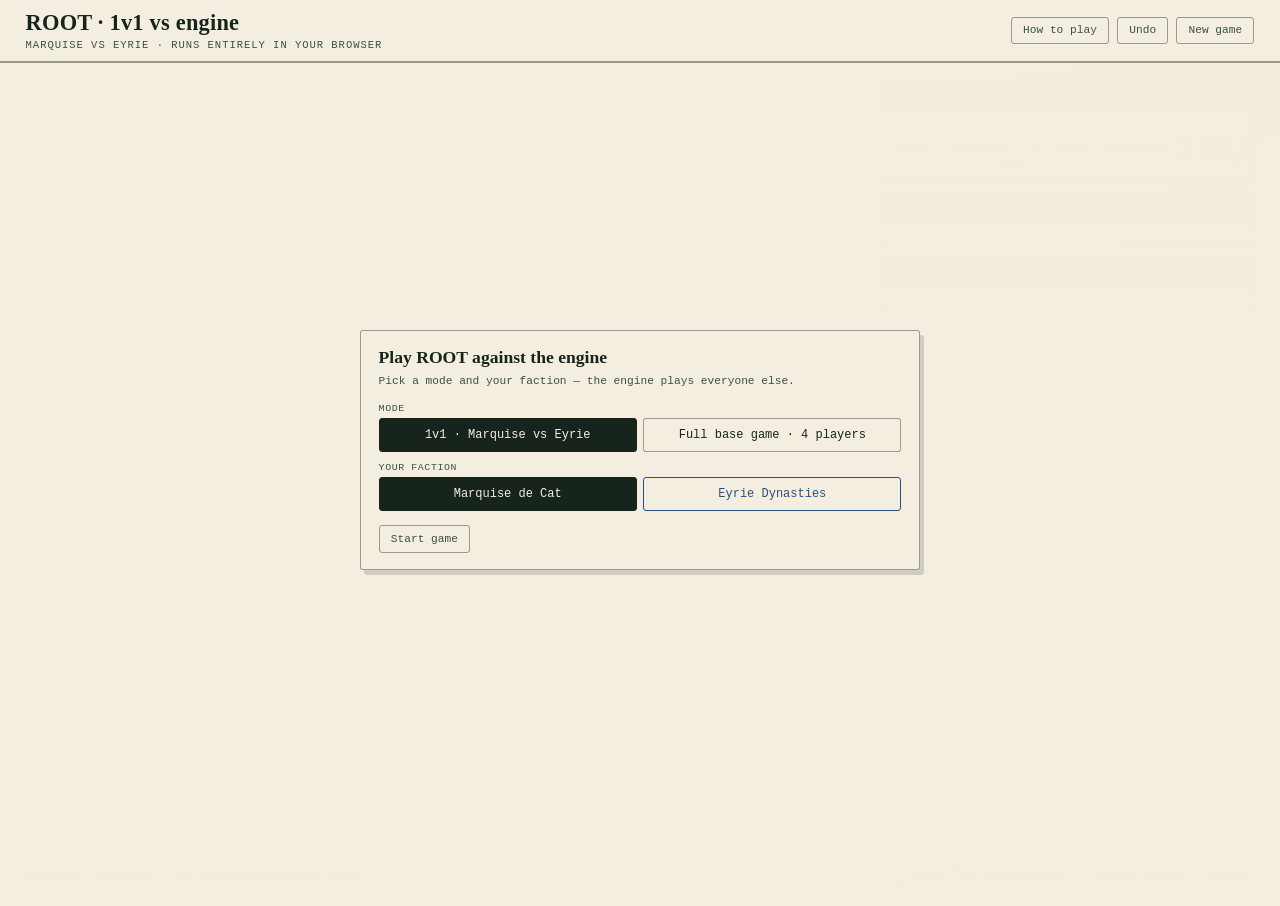
<file: docs/index.html>
<!DOCTYPE html>
<html lang="en">
<head>
<meta charset="utf-8" />
<meta name="viewport" content="width=device-width, initial-scale=1" />
<meta name="color-scheme" content="light" />
<meta name="description" content="Play 1v1 ROOT against an engine, entirely in your browser." />
<title>ROOT · 1v1 vs engine</title>
<link rel="icon" href="favicon.svg" type="image/svg+xml" />
<link rel="stylesheet" href="style.css" />
<link rel="stylesheet" href="bot.css" />
</head>
<body>
<header class="masthead">
  <div class="masthead-inner">
    <div class="brand">
      <h1>ROOT · 1v1 vs engine</h1>
      <p class="sub">Marquise vs Eyrie · runs entirely in your browser</p>
    </div>
    <div class="turnbar" id="turnbar" aria-live="polite"></div>
    <div class="header-controls">
      <button id="toggleplayers" class="btn ghost" type="button" aria-controls="players" aria-expanded="false">Players</button>
      <button id="togglehowto" class="btn ghost" type="button" aria-controls="howto" aria-expanded="false">How to play</button>
      <button id="undo" class="btn ghost" type="button" title="Take back your last action">Undo</button>
      <button id="newgame" class="btn" type="button">New game</button>
    </div>
  </div>
</header>

<div class="turnbanner" id="turnbanner" hidden aria-live="polite"></div>
<div class="drawer-backdrop" id="drawerbackdrop" hidden></div>
<div class="drawer-backdrop" id="howtobackdrop" hidden></div>
<div class="thinking" id="thinking" hidden>engine is thinking…</div>

<aside class="howto" id="howto" aria-label="How to play">
  <div class="howto-head">
    <h2 id="howtotitle">How to play</h2>
    <button id="howtoclose" class="btn ghost" type="button">Close</button>
  </div>
  <div class="howto-body" id="howtobody"></div>
</aside>

<main class="bench">
  <aside class="players" id="players" aria-label="Players"></aside>

  <section class="boardwrap">
    <div class="actionbanner" id="actionbanner" hidden aria-live="polite"></div>
    <div class="minimap" id="minimap" aria-label="Clearing graph" role="img"></div>
    <div class="board" id="board" aria-label="Woodland map"></div>
    <div class="boardfoot" id="boardfoot"></div>
  </section>

  <section class="rightcol">
    <div class="panel">
      <div class="panel-head"><h2 id="actionhead">Actions</h2><span class="hint" id="pendhint"></span></div>
      <div class="actions" id="actions"></div>
      <div class="rmninput">
        <input id="rmnin" type="text" spellcheck="false" autocomplete="off" placeholder="intent + operands, e.g. C:build building=MC.b.saw at=C9" />
        <button id="rmngo" class="btn" type="button">Apply</button>
      </div>
      <div class="rmnpreview" id="rmnpreview"></div>
      <div class="rmnerr" id="rmnerr"></div>
    </div>
    <div class="panel">
      <div class="panel-head"><h2>Log</h2><span class="hint">human-readable events</span></div>
      <ol class="log" id="log"></ol>
    </div>
    <div class="panel">
      <div class="panel-head"><h2>Annotations</h2><span class="hint">Root Machine Notation</span></div>
      <ol class="rmn" id="rmn"></ol>
    </div>
  </section>
</main>

<footer class="sitefoot">
  <span>Unofficial fan project — not affiliated with Leder Games.</span>
  <span class="foot-actions">
    <button id="exportrmn" class="btn ghost" type="button">Export RMN (unredacted)</button>
    <a class="btn ghost" href="replay.html">Replay viewer</a>
    <a href="https://github.com/Thanhphan1147/root-bot" target="_blank" rel="noopener">root-bot</a>
  </span>
</footer>

<!-- Start: choose a mode and side -->
<div class="overlay" id="start" hidden>
  <div class="card">
    <h2>Play ROOT against the engine</h2>
    <p>Pick a mode and your faction — the engine plays everyone else.</p>
    <label>Mode</label>
    <div class="sidepick" id="modepick">
      <button type="button" data-mode="1v1" class="on">1v1 · Marquise vs Eyrie</button>
      <button type="button" data-mode="4p">Full base game · 4 players</button>
    </div>
    <label>Your faction</label>
    <div class="sidepick" id="sidepick">
      <button type="button" data-side="MC" class="MC on">Marquise de Cat</button>
      <button type="button" data-side="ED" class="ED">Eyrie Dynasties</button>
      <button type="button" data-side="WA" data-mode="4p" class="WA" hidden>Woodland Alliance</button>
      <button type="button" data-side="VB" data-mode="4p" class="VB" hidden>Vagabond</button>
    </div>
    <button id="startgame" class="btn" type="button" disabled>Loading engine…</button>
  </div>
</div>

<!-- Export: works on mobile (copy/share), not just download -->
<div class="overlay" id="exportdlg" hidden>
  <div class="card">
    <h2>Export RMN</h2>
    <p>Full, unredacted log. On mobile, copy it and paste it into the <a href="replay.html">replay viewer</a>.</p>
    <textarea id="exporttext" rows="10" readonly spellcheck="false"></textarea>
    <div class="exportrow">
      <button id="exportcopy" class="btn" type="button">Copy</button>
      <button id="exportdl" class="btn ghost" type="button">Download</button>
      <button id="exportshare" class="btn ghost" type="button" hidden>Share</button>
      <button id="exportclose" class="btn ghost" type="button">Close</button>
    </div>
    <div class="err" id="exportstatus"></div>
  </div>
</div>

<script src="wasm_exec.js"></script>
<script src="howto.js"></script>
<script src="app.js"></script>
</body>
</html>
</file>
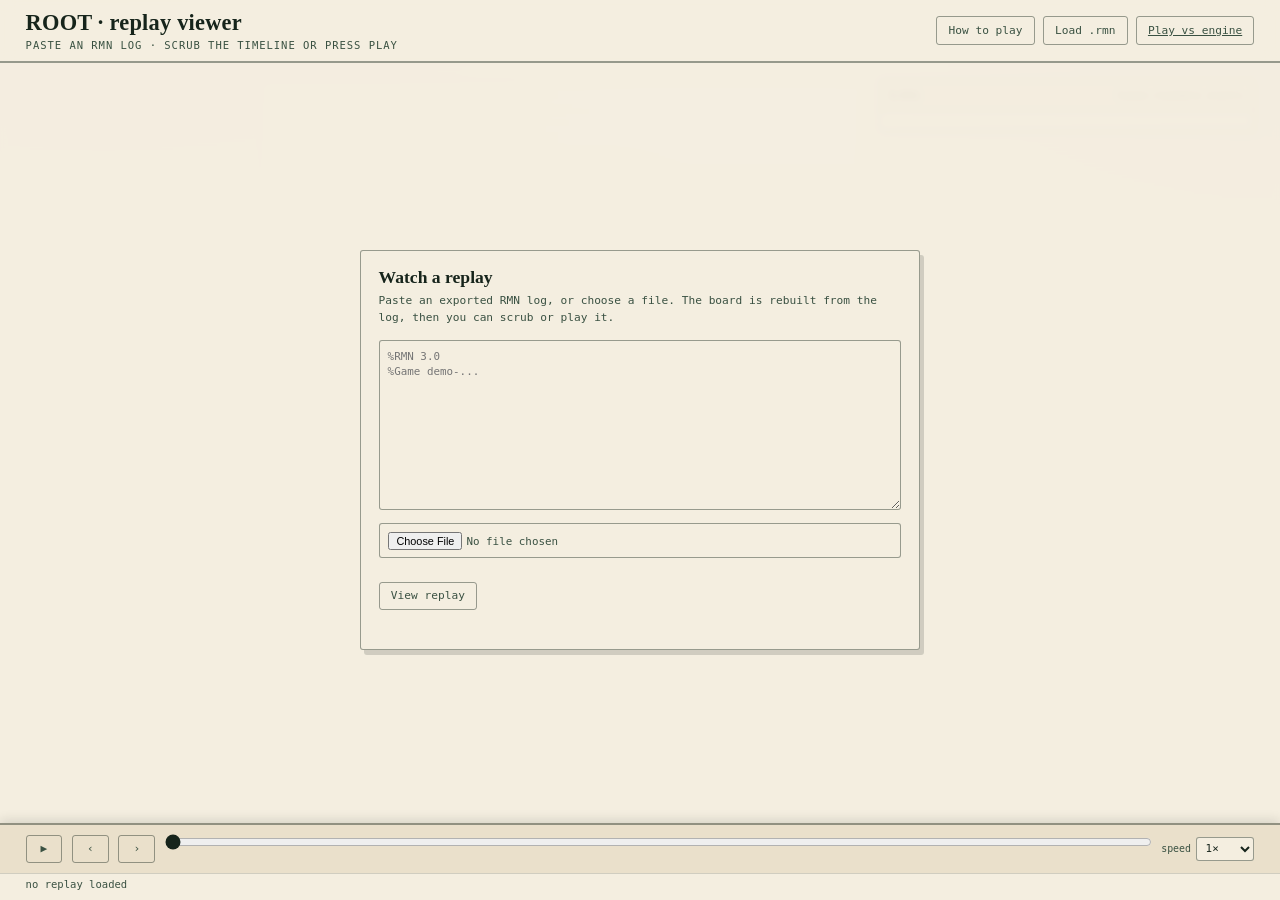
<file: docs/replay.html>
<!DOCTYPE html>
<html lang="en">
<head>
<meta charset="utf-8" />
<meta name="viewport" content="width=device-width, initial-scale=1" />
<meta name="color-scheme" content="light" />
<meta name="description" content="Watch a ROOT game replay from an RMN log, turn by turn." />
<title>ROOT · replay viewer</title>
<link rel="icon" href="favicon.svg" type="image/svg+xml" />
<link rel="stylesheet" href="style.css" />
<link rel="stylesheet" href="bot.css" />
<link rel="stylesheet" href="replay.css" />
</head>
<body>
<header class="masthead">
  <div class="masthead-inner">
    <div class="brand">
      <h1>ROOT · replay viewer</h1>
      <p class="sub">Paste an RMN log · scrub the timeline or press play</p>
    </div>
    <div class="header-controls">
      <button id="togglehowto" class="btn ghost" type="button" aria-controls="howto" aria-expanded="false">How to play</button>
      <button id="openpaste" class="btn ghost" type="button">Load .rmn</button>
      <a class="btn" href="index.html">Play vs engine</a>
    </div>
  </div>
</header>

<div class="turnbanner" id="turnbanner" hidden aria-live="polite"></div>
<div class="replaywarn" id="replaywarn" hidden></div>
<div class="drawer-backdrop" id="howtobackdrop" hidden></div>

<aside class="howto" id="howto" aria-label="How to play">
  <div class="howto-head">
    <h2 id="howtotitle">How to play</h2>
    <button id="howtoclose" class="btn ghost" type="button">Close</button>
  </div>
  <div class="howto-body" id="howtobody"></div>
</aside>

<main class="bench">
  <aside class="players" id="players" aria-label="Players"></aside>

  <section class="boardwrap">
    <div class="actionbanner" id="actionbanner" hidden aria-live="polite"></div>
    <div class="minimap" id="minimap" aria-label="Clearing graph" role="img"></div>
    <div class="board" id="board" aria-label="Woodland map"></div>
    <div class="boardfoot" id="boardfoot"></div>
  </section>

  <section class="rightcol">
    <div class="panel">
      <div class="panel-head"><h2>Log</h2><span class="hint">human-readable events</span></div>
      <ol class="log" id="log"></ol>
    </div>
  </section>
</main>

<div class="replayfoot">
  <div class="replaybar" id="replaybar">
    <button id="play" class="btn" type="button" aria-label="Play or pause">▶</button>
    <button id="prev" class="btn ghost" type="button" aria-label="Previous event">‹</button>
    <button id="next" class="btn ghost" type="button" aria-label="Next event">›</button>
    <div class="track">
      <input type="range" id="timeline" min="0" max="0" value="0" step="1" aria-label="Timeline" />
      <div class="ticks" id="ticks" aria-hidden="true"></div>
    </div>
    <label class="speedwrap">speed
      <select id="speed">
        <option value="0.5">0.5×</option>
        <option value="1" selected>1×</option>
        <option value="2">2×</option>
        <option value="4">4×</option>
      </select>
    </label>
  </div>
  <div class="replaylabel"><span id="rlabel">no replay loaded</span></div>
</div>

<footer class="sitefoot">
  <span>Unofficial fan project — not affiliated with Leder Games.</span>
  <span class="foot-actions"><a href="https://github.com/Thanhphan1147/root-bot" target="_blank" rel="noopener">root-bot</a></span>
</footer>

<div class="overlay" id="paste" hidden>
  <div class="card">
    <h2>Watch a replay</h2>
    <p>Paste an exported RMN log, or choose a file. The board is rebuilt from the log, then you can scrub or play it.</p>
    <textarea id="rmntext" rows="10" spellcheck="false" placeholder="%RMN 3.0&#10;%Game demo-..."></textarea>
    <input type="file" id="rmnfile" accept=".rmn,.txt,text/plain" />
    <button id="loadrmn" class="btn" type="button" disabled>View replay</button>
    <div class="err" id="pasteerr"></div>
  </div>
</div>

<script src="wasm_exec.js"></script>
<script src="board.js"></script>
<script src="howto.js"></script>
<script src="replay.js"></script>
</body>
</html>
</file>
<file: docs/style.css>
/* Root Machine Notation — analysis bench
   Palette: woodland parchment + faction accents. */

:root {
  --ink: #16241b;
  --ink-soft: #3a5142;
  --paper: #f4eee0;
  --paper-2: #eae0cb;
  --paper-3: #dccfb2;
  --line: rgba(22, 36, 27, 0.16);
  --line-strong: rgba(22, 36, 27, 0.42);

  --mc: #b5471f; /* Marquise  */
  --ed: #28527a; /* Eyrie     */
  --wa: #4f6b4a; /* Alliance  */
  --vb: #9a7614; /* Vagabond  */
  --crimson: #8f2b23;
  --gold: #a8791b;

  --display: "Iowan Old Style", "Palatino Linotype", Palatino, "Book Antiqua", Georgia, serif;
  --mono: "SFMono-Regular", "JetBrains Mono", "IBM Plex Mono", Menlo, Consolas, monospace;

  --radius: 3px;
  --shadow: 3px 3px 0 rgba(22, 36, 27, 0.10);
  --shadow-lift: 4px 5px 0 rgba(22, 36, 27, 0.16);
  --header-h: 64px;
}

* { box-sizing: border-box; }

html { -webkit-text-size-adjust: 100%; }

body {
  margin: 0;
  min-height: 100vh;
  display: flex;
  flex-direction: column;
  overflow-x: hidden;
  color: var(--ink);
  font-family: var(--display);
  background:
    radial-gradient(1100px 560px at 8% -10%, rgba(181, 71, 31, 0.10), transparent 60%),
    radial-gradient(900px 520px at 100% 0%, rgba(40, 82, 122, 0.10), transparent 55%),
    var(--paper);
}

body::before {
  content: "";
  position: fixed;
  inset: 0;
  pointer-events: none;
  opacity: 0.35;
  mix-blend-mode: multiply;
  background-image: repeating-linear-gradient(0deg, rgba(22, 36, 27, 0.03) 0 1px, transparent 1px 4px);
}

/* ---------- Header (full-bleed, sticky) ---------- */

.masthead {
  position: sticky;
  top: 0;
  z-index: 120; /* above the landing/lobby overlays so Log out is always reachable */
  width: 100%;
  border-bottom: 2px solid var(--line-strong);
  background: rgba(244, 238, 224, 0.94);
  -webkit-backdrop-filter: blur(8px);
  backdrop-filter: blur(8px);
}

.masthead-inner {
  display: flex;
  align-items: center;
  flex-wrap: wrap;
  gap: 0.5rem 1rem;
  width: 100%;
  padding: 0.65rem clamp(0.8rem, 2vw, 1.6rem);
}

.brand { flex: 1 1 260px; min-width: 0; }
.brand h1 {
  margin: 0;
  font-size: clamp(1.05rem, 1.4vw + 0.6rem, 1.4rem);
  letter-spacing: 0.01em;
  line-height: 1.15;
}
.sub {
  margin: 0.15rem 0 0;
  font-family: var(--mono);
  font-size: clamp(0.56rem, 0.5vw + 0.4rem, 0.66rem);
  letter-spacing: 0.09em;
  text-transform: uppercase;
  color: var(--ink-soft);
}

.turnbar {
  flex: 0 1 auto;
  margin-left: auto;
  font-family: var(--mono);
  font-size: 0.76rem;
  line-height: 1.45;
  text-align: right;
  white-space: nowrap;
}
.turnbar b { color: var(--mc); }

.topactions { display: flex; flex-wrap: wrap; gap: 0.45rem; }

.btn {
  font-family: var(--mono);
  font-size: 0.7rem;
  padding: 0.42rem 0.7rem;
  border: 1.5px solid var(--line-strong);
  border-radius: var(--radius);
  background: transparent;
  color: var(--ink-soft);
  cursor: pointer;
  transition: background 0.12s ease, color 0.12s ease, border-color 0.12s ease;
}
.btn:hover { background: var(--paper-2); color: var(--ink); }
.btn:active { transform: translateY(1px); }

/* ---------- Layout ---------- */

.bench {
  flex: 1;
  display: grid;
  grid-template-columns: minmax(200px, 232px) minmax(420px, 1.7fr) minmax(330px, 1fr);
  gap: 1rem;
  width: 100%;
  padding: 1rem clamp(0.8rem, 2vw, 1.6rem) 1.4rem;
  align-items: start;
}

.rightcol { display: flex; flex-direction: column; gap: 0.8rem; min-width: 0; }

/* ---------- Panels ---------- */

.panel {
  border: 1.5px solid var(--line-strong);
  border-radius: var(--radius);
  background: linear-gradient(180deg, rgba(255, 255, 255, 0.55), rgba(255, 255, 255, 0.12));
  box-shadow: var(--shadow);
  overflow: hidden;
}

.panel-head {
  display: flex;
  justify-content: space-between;
  align-items: baseline;
  gap: 0.6rem;
  padding: 0.5rem 0.65rem;
  border-bottom: 1.5px solid var(--line-strong);
  background: var(--paper-2);
}
.panel-head h2 { margin: 0; font-size: 0.8rem; letter-spacing: 0.05em; text-transform: uppercase; }
.hint { font-family: var(--mono); font-size: 0.62rem; color: var(--ink-soft); white-space: nowrap; }

/* ---------- Players ---------- */

.players { display: flex; flex-direction: column; gap: 0.6rem; min-width: 0; }

.pcard {
  border: 1.5px solid var(--line-strong);
  border-radius: var(--radius);
  background: linear-gradient(180deg, rgba(255, 255, 255, 0.55), rgba(255, 255, 255, 0.12));
  box-shadow: var(--shadow);
  overflow: hidden;
}
.pcard.current { outline: 3px solid var(--ink); outline-offset: -1px; }
.pcard .phead {
  display: flex; justify-content: space-between; align-items: baseline; gap: 0.5rem;
  padding: 0.4rem 0.55rem;
  border-bottom: 1.5px solid var(--line-strong);
  background: var(--paper-2);
}
.pcard .phead .f { font-family: var(--mono); font-weight: 700; letter-spacing: 0.04em; }
.pcard .phead .vp { font-family: var(--mono); font-weight: 700; }
.pcard.MC .f, .pcard.MC .vp { color: var(--mc); }
.pcard.ED .f, .pcard.ED .vp { color: var(--ed); }
.pcard.WA .f, .pcard.WA .vp { color: var(--wa); }
.pcard.VB .f, .pcard.VB .vp { color: var(--vb); }

.pbody { padding: 0.4rem 0.55rem; font-family: var(--mono); font-size: 0.66rem; line-height: 1.5; color: var(--ink-soft); }
.pbody .row { display: flex; justify-content: space-between; gap: 0.5rem; }
.pbody .cards { color: var(--ink); text-align: right; word-break: break-word; }
.pbody .tags { display: flex; flex-wrap: wrap; gap: 0.16rem; margin-top: 0.25rem; }
.tag { border: 1px solid var(--line-strong); border-radius: var(--radius); padding: 0.02rem 0.28rem; font-size: 0.6rem; }
.tag.hostile { color: var(--crimson); border-color: var(--crimson); }

/* ---------- Hand cards ---------- */

.hand { display: flex; flex-direction: column; gap: 0.25rem; padding: 0.35rem 0.55rem 0.55rem; border-top: 1px dashed var(--line); }
.hand .hempty { font-family: var(--mono); font-size: 0.62rem; color: var(--ink-soft); }
.hcard { border: 1px solid var(--line-strong); border-left: 4px solid #5b6472; border-radius: var(--radius); background: var(--paper); padding: 0.24rem 0.38rem; }
.hcard.suit-F { border-left-color: var(--mc); }
.hcard.suit-R { border-left-color: var(--vb); }
.hcard.suit-M { border-left-color: #5b6472; }
.hcard.suit-B { border-left-color: var(--ed); }
.hcard .hname { display: flex; justify-content: space-between; gap: 0.3rem; font-family: var(--mono); font-size: 0.64rem; font-weight: 700; }
.hcard .hid { opacity: 0.6; font-weight: 400; }
.hcard .hcost { font-family: var(--mono); font-size: 0.56rem; letter-spacing: 0.04em; text-transform: uppercase; color: var(--ink-soft); }
.hcard .hdesc { font-size: 0.66rem; line-height: 1.25; color: var(--ink-soft); }

/* ---------- Board ---------- */

.boardwrap { min-width: 0; }

.board {
  position: relative;
  width: 100%;
  aspect-ratio: 16 / 11;
  min-height: clamp(420px, 52vh, 640px);
  margin-top: 0.2rem;
  border: 1.5px solid var(--line);
  border-radius: var(--radius);
  background:
    radial-gradient(closest-side at 50% 40%, rgba(79, 107, 74, 0.06), transparent 70%),
    linear-gradient(180deg, rgba(255, 255, 255, 0.35), rgba(255, 255, 255, 0.05));
}

.roads { position: absolute; inset: 0; width: 100%; height: 100%; pointer-events: none; }
.roads line.casing { stroke: var(--paper-3); stroke-width: 7; vector-effect: non-scaling-stroke; }
.roads line.road { stroke: #7a5a37; stroke-width: 3; stroke-linecap: round; vector-effect: non-scaling-stroke; }
.roads line.hot line.road, .roads line.hot.casing { stroke: var(--mc); }

.clearing {
  position: absolute;
  width: 14%;
  min-width: 74px;
  transform: translate(-50%, -50%);
  padding: 0.3rem 0.35rem;
  border: 1.5px solid var(--line-strong);
  border-radius: var(--radius);
  background: var(--paper);
  min-height: 4.6rem;
  cursor: pointer;
  z-index: 2;
  transition: box-shadow 0.12s ease, border-color 0.12s ease, transform 0.12s ease;
}
.clearing:hover { box-shadow: var(--shadow-lift); border-color: var(--ink); z-index: 3; transform: translate(-50%, -50%) translateY(-2px); }
.clearing.hl { outline: 3px solid var(--mc); outline-offset: 1px; }

.cid { display: flex; justify-content: space-between; align-items: center; font-family: var(--mono); font-size: 0.7rem; font-weight: 700; }
.suit { width: 1.1rem; height: 1.1rem; display: grid; place-items: center; border-radius: 50%; color: #fff; font-size: 0.62rem; font-weight: 700; }
.suit.F { background: var(--mc); }
.suit.R { background: var(--vb); }
.suit.M { background: #5b6472; }

.crowd { display: flex; flex-wrap: wrap; gap: 0.16rem; margin-top: 0.28rem; }
.chip { font-family: var(--mono); font-size: 0.58rem; padding: 0.05rem 0.26rem; border: 1px solid var(--line-strong); border-radius: var(--radius); background: var(--paper-2); }
.chip.MC { border-color: var(--mc); color: var(--mc); }
.chip.ED { border-color: var(--ed); color: var(--ed); }
.chip.WA { border-color: var(--wa); color: var(--wa); }
.chip.VB { border-color: var(--vb); color: var(--vb); }
.wood { font-family: var(--mono); font-size: 0.58rem; color: var(--vb); }
/* Building slots */
.slots { display: flex; align-items: center; gap: 0.3rem; margin-top: 0.28rem; font-family: var(--mono); font-size: 0.55rem; color: var(--ink-soft); }
.slotpips { display: inline-flex; gap: 2px; }
.slot { width: 0.5rem; height: 0.5rem; display: inline-block; border: 1px solid var(--line-strong); border-radius: 1px; }
.slot.used { background: var(--ink-soft); border-color: var(--ink-soft); }
.slot.free { background: transparent; }
.slot.ruinslot { border-color: var(--crimson); background: repeating-linear-gradient(45deg, var(--crimson) 0 2px, transparent 2px 4px); }
.slotnum { opacity: 0.8; }
.ruin { color: var(--crimson); opacity: 0.85; }

.forest {
  position: absolute;
  transform: translate(-50%, -50%);
  padding: 0.1rem 0.4rem;
  border: 1px dashed rgba(79, 107, 74, 0.5);
  border-radius: 999px;
  background: rgba(79, 107, 74, 0.10);
  font-family: var(--mono);
  font-size: 0.6rem;
  letter-spacing: 0.04em;
  color: var(--wa);
  white-space: nowrap;
  pointer-events: none;
  z-index: 1;
}

.pawn {
  position: absolute;
  transform: translate(-50%, -50%);
  min-width: 2.2rem;
  padding: 0.28rem 0.2rem;
  border: 2px solid var(--paper);
  border-radius: 50%;
  background: var(--vb);
  color: #fff;
  font-family: var(--mono);
  font-size: 0.58rem;
  font-weight: 700;
  text-align: center;
  box-shadow: 0 1px 3px rgba(22, 36, 27, 0.4);
  pointer-events: none;
  z-index: 4;
}

.boardfoot {
  padding: 0.45rem 0.2rem 0;
  font-family: var(--mono);
  font-size: 0.62rem;
  line-height: 1.5;
  color: var(--ink-soft);
  word-break: break-word;
}

/* ---------- Actions ---------- */

.actions { display: flex; flex-direction: column; gap: 0.3rem; padding: 0.55rem; max-height: 40vh; overflow: auto; }
.actions button {
  width: 100%;
  text-align: left;
  font-family: var(--mono);
  font-size: 0.72rem;
  padding: 0.42rem 0.55rem;
  border: 1.5px solid var(--line-strong);
  border-radius: var(--radius);
  background: var(--paper);
  color: var(--ink);
  cursor: pointer;
  transition: background 0.1s ease, color 0.1s ease, transform 0.1s ease;
}
.actions button:hover { background: var(--ink); color: var(--paper); }
.actions button:active { transform: translateY(1px); }
.actions button.pass { border-style: dashed; color: var(--ink-soft); }
.actions button.battle, .actions button.decree-battle { border-color: var(--crimson); }
.actions button.craft, .actions button.mc-build, .actions button.decree-build { border-color: var(--ed); }

.battlebar {
  border: 1.5px solid var(--crimson);
  border-radius: var(--radius);
  background: rgba(143, 43, 35, 0.08);
  padding: 0.45rem 0.55rem;
  font-family: var(--mono);
  font-size: 0.7rem;
  line-height: 1.5;
}
.battlebar .step { color: var(--crimson); font-weight: 700; }
.battlebar .hint { color: var(--ink-soft); font-size: 0.62rem; }

.winner { padding: 0.6rem; font-family: var(--mono); font-weight: 700; color: var(--wa); }

/* ---------- Logs ---------- */

.log, .rmn { list-style: none; margin: 0; padding: 0.55rem; overflow: auto; }
.log { max-height: 36vh; }
.rmn { max-height: 28vh; }

.log li {
  display: grid;
  grid-template-columns: 2rem 2.4rem 2rem 1fr;
  gap: 0.3rem;
  padding: 0.22rem 0.35rem;
  border-bottom: 1px solid var(--line);
  font-family: var(--mono);
  font-size: 0.66rem;
}
.log .seq { opacity: 0.6; }
.log .act.MC { color: var(--mc); }
.log .act.ED { color: var(--ed); }
.log .act.WA { color: var(--wa); }
.log .act.VB { color: var(--vb); }
.log li.battle, .log li.turmoil, .log li.ambush { background: rgba(143, 43, 35, 0.10); }
.log li.win { background: rgba(79, 107, 74, 0.16); }
.log li.score { background: rgba(168, 121, 27, 0.12); }

.rmn li {
  padding: 0.18rem 0.3rem;
  border-bottom: 1px solid var(--line);
  font-family: var(--mono);
  font-size: 0.64rem;
  white-space: pre-wrap;
  word-break: break-word;
}
.rmn li:nth-child(odd) { background: rgba(255, 255, 255, 0.35); }
.rmn .rmnempty { color: var(--ink-soft); }

/* ---------- Footer ---------- */

.sitefoot {
  display: flex;
  justify-content: space-between;
  align-items: center;
  flex-wrap: wrap;
  gap: 0.5rem 1rem;
  width: 100%;
  padding: 0.7rem clamp(0.8rem, 2vw, 1.6rem);
  border-top: 1px solid var(--line);
  background: rgba(244, 238, 224, 0.7);
  font-family: var(--mono);
  font-size: 0.62rem;
  color: var(--ink-soft);
}
.sitefoot a { color: var(--ed); text-decoration: none; }
.sitefoot a:hover { text-decoration: underline; }

/* ---------- Focus & motion ---------- */

button:focus-visible, a:focus-visible, .clearing:focus-visible {
  outline: 2px solid var(--mc);
  outline-offset: 2px;
}

@media (prefers-reduced-motion: reduce) {
  * { transition: none !important; animation: none !important; }
}

/* ---------- Minimap (graph view for small viewports) ---------- */

.minimap { display: none; }

.minimap .mm-svg { display: block; width: 100%; height: auto; }
.minimap .mm-road { stroke: #7a5a37; stroke-width: 1.6; stroke-linecap: round; opacity: 0.85; }
.minimap .mm-node { fill: var(--paper); stroke: var(--ink); stroke-width: 1; }
.minimap .mm-node.mm-suit-F { fill: #eccfc2; stroke: var(--mc); }
.minimap .mm-node.mm-suit-R { fill: #ece2c2; stroke: var(--vb); }
.minimap .mm-node.mm-suit-M { fill: #d9dde1; stroke: #5b6472; }
.minimap .mm-node.mm-suit-B { fill: #cfdbe8; stroke: var(--ed); }
.minimap .mm-node.mm-hl { stroke-width: 2.6; }
.minimap .mm-label { font-family: var(--mono); font-size: 6px; font-weight: 700; text-anchor: middle; dominant-baseline: central; fill: var(--ink); }
.minimap .mm-forest { font-family: var(--mono); font-size: 4.2px; text-anchor: middle; fill: var(--wa); opacity: 0.7; }
.minimap .mm-pawn { fill: var(--vb); stroke: var(--paper); stroke-width: 0.8; }

/* ---------- Page-load fade ---------- */

@keyframes fadeIn {
  from { opacity: 0; transform: translateY(6px); }
  to { opacity: 1; transform: none; }
}
.masthead { animation: fadeIn 0.3s ease both; }
.bench { animation: fadeIn 0.45s ease both; animation-delay: 0.05s; }
.sitefoot { animation: fadeIn 0.45s ease both; animation-delay: 0.1s; }

/* Players drawer toggle (hidden on wide screens) */
#toggleplayers { display: none; }
/* Transparent click-catcher: closes the drawer without dimming the page. */
.drawer-backdrop { position: fixed; inset: 0; z-index: 125; background: transparent; }

/* ---------- Responsive ---------- */

@media (max-width: 1400px) {
  .bench { grid-template-columns: minmax(190px, 220px) minmax(380px, 1.6fr) minmax(300px, 1fr); }
}

/* Medium: players stay visible beside the board; the right column drops below. */
@media (max-width: 1180px) {
  .bench { grid-template-columns: minmax(190px, 220px) minmax(0, 1fr); }
  .players { grid-column: 1; grid-row: 1 / span 2; }
  .boardwrap { grid-column: 2; grid-row: 1; }
  .rightcol { grid-column: 2; grid-row: 2; }
}

/* Small: the players list collapses into a drawer. */
@media (max-width: 900px) {
  .bench { grid-template-columns: minmax(0, 1fr); }
  .players, .boardwrap, .rightcol { grid-column: 1; grid-row: auto; }

  #toggleplayers { display: inline-block; }

  .players {
    position: fixed;
    top: 0;
    left: 0;
    bottom: 0;
    z-index: 130;
    width: min(340px, 88vw);
    display: flex;
    flex-direction: column;
    gap: 0.6rem;
    padding: 0.9rem;
    overflow: auto;
    background: var(--paper);
    box-shadow: 6px 0 18px rgba(22, 36, 27, 0.25);
    transform: translateX(-102%);
    transition: transform 0.22s ease;
  }
  .players::before {
    content: "Players";
    padding-bottom: 0.35rem;
    border-bottom: 1px solid var(--line);
    font-family: var(--mono);
    font-size: 0.7rem;
    letter-spacing: 0.1em;
    text-transform: uppercase;
    color: var(--ink-soft);
  }
  .players-open .players { transform: none; }
  .drawer-backdrop[hidden] { display: none; }

  .turnbar { margin-left: 0; text-align: left; white-space: normal; }
  .brand { flex-basis: 100%; }
  .actions { max-height: 46vh; }
  .log, .rmn { max-height: 40vh; }
}

/* Table layout (with minimap) below 720px. */
@media (max-width: 720px) {
  .minimap {
    display: block;
    margin-bottom: 0.6rem;
    padding: 0.5rem;
    border: 1.5px solid var(--line);
    border-radius: var(--radius);
    background: linear-gradient(180deg, rgba(255, 255, 255, 0.4), rgba(255, 255, 255, 0.05));
  }
  .board {
    display: grid;
    grid-template-columns: repeat(auto-fill, minmax(138px, 1fr));
    gap: 0.5rem;
    aspect-ratio: auto;
    min-height: 0;
    padding: 0.5rem;
  }
  .clearing { position: static; width: auto; min-width: 0; transform: none; }
  .clearing:hover { transform: none; }
  .roads, .forest, .pawn { display: none; }
}

@media (max-width: 420px) {
  .board { grid-template-columns: repeat(auto-fill, minmax(120px, 1fr)); }
}

/* ---------- Multiplayer additions ---------- */

.header-controls { display: flex; align-items: center; gap: 0.5rem; flex-wrap: wrap; }
.header-controls label { font-family: var(--mono); font-size: 0.62rem; color: var(--ink-soft); display: flex; align-items: center; gap: 0.3rem; }
.header-controls input[type="number"] { width: 4.2rem; font-family: var(--mono); font-size: 0.7rem; padding: 0.28rem 0.35rem; border: 1.5px solid var(--line-strong); border-radius: var(--radius); background: var(--paper); }
.dot { width: 0.55rem; height: 0.55rem; border-radius: 50%; background: var(--crimson); display: inline-block; }
.dot.on { background: var(--wa); }

.overlay { position: fixed; inset: 0; z-index: 100; display: grid; place-items: center; padding: 1rem;
  background: rgba(244, 238, 224, 0.96); -webkit-backdrop-filter: blur(3px); backdrop-filter: blur(3px); }
.overlay[hidden] { display: none; }
.card { width: min(560px, 96vw); border: 1.5px solid var(--line-strong); border-radius: var(--radius);
  background: var(--paper); box-shadow: var(--shadow-lift); padding: 1rem 1.1rem; }
.card h2 { margin: 0 0 0.3rem; font-size: 1.1rem; }
.card p { margin: 0 0 0.8rem; font-family: var(--mono); font-size: 0.7rem; color: var(--ink-soft); line-height: 1.5; }
.card label { display: block; font-family: var(--mono); font-size: 0.62rem; letter-spacing: 0.06em; text-transform: uppercase; color: var(--ink-soft); margin: 0.6rem 0 0.2rem; }
.card input, .card select, .card textarea { width: 100%; font-family: var(--mono); font-size: 0.8rem; padding: 0.45rem 0.55rem;
  border: 1.5px solid var(--line-strong); border-radius: var(--radius); background: var(--paper); color: var(--ink); }
.card .row2 { display: flex; gap: 0.6rem; flex-wrap: wrap; }
.card .row2 > * { flex: 1 1 8rem; }
.card .btn { margin-top: 0.9rem; }
.toklist { display: flex; flex-direction: column; gap: 0.35rem; margin-top: 0.5rem; }
.tokrow { display: flex; align-items: center; gap: 0.4rem; }
.tokrow code { flex: 1; font-family: var(--mono); font-size: 0.66rem; padding: 0.3rem 0.4rem; border: 1px solid var(--line);
  border-radius: var(--radius); background: var(--paper-2); overflow: hidden; text-overflow: ellipsis; white-space: nowrap; }
.roomlist {
  display: flex;
  flex-wrap: wrap;
  gap: 0.7rem;
  margin-top: 0.4rem;
  max-height: 54vh;
  overflow: auto;
  padding: 0.2rem;
}
.roomempty { padding: 0.3rem 0; font-family: var(--mono); font-size: 0.66rem; color: var(--ink-soft); }

/* A host's table: name + status over the pixel-art board. */
.roomtable {
  flex: 1 1 210px;
  min-width: 190px;
  max-width: 290px;
  border: 1.5px solid var(--line-strong);
  border-radius: var(--radius);
  background: linear-gradient(180deg, rgba(255, 255, 255, 0.5), rgba(255, 255, 255, 0.1));
  box-shadow: var(--shadow);
  overflow: hidden;
}
.rt-head {
  display: flex; align-items: baseline; justify-content: space-between; gap: 0.4rem;
  padding: 0.35rem 0.5rem;
  border-bottom: 1.5px solid var(--line-strong);
  background: var(--paper-2);
}
.rt-name { font-family: var(--mono); font-size: 0.72rem; font-weight: 700; overflow: hidden; text-overflow: ellipsis; white-space: nowrap; }
.rt-meta { font-family: var(--mono); font-size: 0.58rem; color: var(--ink-soft); white-space: nowrap; }

/* Pixel-art table: crisp edges, chunky blocks, top-down. */
.ptable { display: block; width: 100%; height: auto; shape-rendering: crispEdges; background: var(--paper); }
.ptable .wood-dark { fill: #8a5a2b; }
.ptable .wood-hi { fill: #a06b36; }
.ptable .felt { fill: #4f6b4a; }
.ptable .plaque { fill: #dccfb2; }
.ptable .ptable-id { font-family: var(--mono); font-size: 6px; font-weight: 700; text-anchor: middle; fill: var(--ink); }

.pseat { cursor: default; }
.pseat.free { cursor: pointer; }
.pseat .seat-shadow { fill: rgba(22, 36, 27, 0.22); }
.pseat .seat-body { fill: #6f4520; }
.pseat .seat-back { fill: #5a3718; }
.pseat .seat-cushion { fill: var(--ink-soft); }
.pseat .pseat-label { font-family: var(--mono); font-size: 6px; font-weight: 700; text-anchor: middle; fill: var(--paper); pointer-events: none; }
.pseat.free .pseat-label { fill: var(--paper-3); }
.pseat.free:hover .seat-body, .pseat.free:focus-visible .seat-body { fill: var(--gold); }
.pseat.free:hover .seat-back, .pseat.free:focus-visible .seat-back { fill: #7a5410; }
.pseat.free:hover .pseat-label, .pseat.free:focus-visible .pseat-label { fill: var(--ink); }
.pseat.busy { opacity: 0.45; }
.pseat.empty { opacity: 0.4; }
.pseat.empty .seat-body { fill: #7b6a55; }
.pseat.empty .seat-back { fill: #63543f; }
.pseat.empty .pseat-label { fill: var(--paper-2); }
.pseat.MC .seat-cushion { fill: var(--mc); }
.pseat.ED .seat-cushion { fill: var(--ed); }
.pseat.WA .seat-cushion { fill: var(--wa); }
.pseat.VB .seat-cushion { fill: var(--vb); }
.pseat.bot .seat-back { fill: var(--gold); }
.pseat.bot .pseat-label { font-weight: 700; }

.card-wide { width: min(900px, 96vw); }
.landingfoot { display: flex; align-items: center; gap: 0.5rem; flex-wrap: wrap; margin-top: 0.9rem; }
.landingfoot .btn { margin-top: 0; }
.landingfoot input { flex: 1 1 12rem; width: auto; }
.landingfoot .landingsep { color: var(--line-strong); }
.factionpick { display: flex; gap: 0.5rem; flex-wrap: wrap; margin-top: 0.6rem; }
.factionpick button { flex: 1 1 6rem; font-family: var(--mono); font-size: 0.75rem; padding: 0.6rem; border: 1.5px solid var(--line-strong);
  border-radius: var(--radius); background: var(--paper); cursor: pointer; }
.factionpick button:hover { background: var(--ink); color: var(--paper); }
.factionpick button.MC { border-color: var(--mc); color: var(--mc); }
.factionpick button.ED { border-color: var(--ed); color: var(--ed); }
.factionpick button.WA { border-color: var(--wa); color: var(--wa); }
.factionpick button.VB { border-color: var(--vb); color: var(--vb); }
.factionpick button.taken { opacity: 0.4; cursor: not-allowed; }
.factionpick button:disabled:hover { background: var(--paper); color: inherit; }
.hidden-card { border: 1px solid var(--line-strong); border-left: 4px solid #5b6472; border-radius: var(--radius);
  background: repeating-linear-gradient(45deg, rgba(91,100,114,.15) 0 4px, transparent 4px 8px); padding: 0.24rem 0.38rem;
  font-family: var(--mono); font-size: 0.62rem; color: var(--ink-soft); }
.banner { margin: 0.5rem 0; padding: 0.5rem 0.6rem; border: 1.5px solid var(--ed); border-radius: var(--radius);
  background: rgba(40,82,122,.08); font-family: var(--mono); font-size: 0.72rem; }
.banner.you { border-color: var(--wa); background: rgba(79,107,74,.10); }

/* ---------- Turn indicator ---------- */

.turnbanner {
  display: flex;
  align-items: baseline;
  justify-content: center;
  gap: 0.6rem;
  padding: 0.5rem clamp(0.8rem, 2vw, 1.6rem);
  border-bottom: 2px solid var(--line-strong);
  background: var(--paper-2);
  font-family: var(--mono);
  text-align: center;
}
.turnbanner[hidden] { display: none; }
.turnbanner .tb-who { font-size: 0.95rem; font-weight: 700; letter-spacing: 0.07em; text-transform: uppercase; }
.turnbanner .tb-label { font-size: 0.68rem; color: var(--ink-soft); }
.turnbanner.MC { border-bottom-color: var(--mc); }
.turnbanner.MC .tb-who { color: var(--mc); }
.turnbanner.ED { border-bottom-color: var(--ed); }
.turnbanner.ED .tb-who { color: var(--ed); }
.turnbanner.WA { border-bottom-color: var(--wa); }
.turnbanner.WA .tb-who { color: var(--wa); }
.turnbanner.VB { border-bottom-color: var(--vb); }
.turnbanner.VB .tb-who { color: var(--vb); }
.turnbanner.your { background: rgba(79, 107, 74, 0.16); border-bottom-color: var(--wa); }
.turnbanner.your .tb-who { color: var(--wa); animation: turnPulse 1.8s ease-in-out infinite; }
.turnbanner.win { background: rgba(168, 121, 27, 0.16); border-bottom-color: var(--gold); }
.turnbanner.win .tb-who { color: var(--gold); }

@keyframes turnPulse {
  0%, 100% { opacity: 1; }
  50% { opacity: 0.4; }
}

#logoutmodal { z-index: 140; }
#logoutmodal code { display: block; max-height: 8rem; overflow: auto; word-break: break-all; }

/* Public dominance zone: played/spent dominance cards on the table. */
.dominance { display: flex; flex-wrap: wrap; align-items: center; gap: 0.35rem; padding: 0.4rem 0.1rem 0; font-family: var(--mono); font-size: 0.62rem; }
.dominance[hidden] { display: none; }
.dominance .dlabel { color: var(--ink-soft); letter-spacing: 0.05em; text-transform: uppercase; }
.dominance .dcard { border: 1px solid var(--line-strong); border-left: 4px solid #5b6472; border-radius: var(--radius); background: var(--paper); padding: 0.1rem 0.35rem; color: var(--ink); }
.dominance .dcard.suit-F { border-left-color: var(--mc); }
.dominance .dcard.suit-R { border-left-color: var(--vb); }
.dominance .dcard.suit-M { border-left-color: #5b6472; }
.dominance .dcard.suit-B { border-left-color: var(--ed); }
.dominance .downer { color: var(--crimson); font-weight: 700; }
</file>
<file: docs/bot.css>
/* Bot demo overrides on top of the shared analysis styling. */

.thinking {
  position: fixed;
  left: 50%;
  bottom: 1rem;
  transform: translateX(-50%);
  z-index: 200;
  padding: 0.45rem 0.8rem;
  border: 1.5px solid var(--line-strong);
  border-radius: var(--radius);
  background: var(--paper-2);
  box-shadow: var(--shadow-lift);
  font-family: var(--mono);
  font-size: 0.7rem;
}
.thinking[hidden] { display: none; }

/* Start dialog: side and engine pickers. */
.sidepick, .strengthpick { display: flex; gap: 0.4rem; flex-wrap: wrap; margin-top: 0.3rem; }
.sidepick button, .strengthpick button {
  flex: 1 1 8rem;
  font-family: var(--mono);
  font-size: 0.75rem;
  padding: 0.55rem 0.6rem;
  border: 1.5px solid var(--line-strong);
  border-radius: var(--radius);
  background: var(--paper);
  color: var(--ink);
  cursor: pointer;
}
.sidepick button.MC { border-color: var(--mc); color: var(--mc); }
.sidepick button.ED { border-color: var(--ed); color: var(--ed); }
.strengthpick button { flex: 1 1 4rem; }
.sidepick button.on, .strengthpick button.on {
  background: var(--ink);
  border-color: var(--ink);
  color: var(--paper);
}

/* The bot plays the Marquise or the Eyrie; mark the engine's chair. */.pcard .phead .f .engine-tag {
  margin-left: 0.35rem;
  padding: 0 0.25rem;
  border: 1px solid var(--gold);
  border-radius: var(--radius);
  color: var(--gold);
  font-size: 0.56rem;
}

/* Footer: the unredacted export button. */
.foot-actions { display: flex; align-items: center; gap: 0.6rem; flex-wrap: wrap; }
.sitefoot .btn { margin-top: 0; }

/* Action banner shown while the engine's move is animated. Fixed so showing
   and hiding it never shifts the board. */
.actionbanner {
  position: fixed;
  left: 50%;
  bottom: 3.4rem;
  transform: translateX(-50%);
  z-index: 210;
  max-width: min(92vw, 560px);
  margin: 0;
  padding: 0.5rem 0.8rem;
  border: 1.5px solid var(--line-strong);
  border-left-width: 4px;
  border-radius: var(--radius);
  background: var(--paper-2);
  box-shadow: var(--shadow-lift);
  font-family: var(--mono);
  font-size: 0.72rem;
  text-align: center;
}
.actionbanner[hidden] { display: none; }
.actionbanner.MC { border-left-color: var(--mc); color: var(--mc); }
.actionbanner.ED { border-left-color: var(--ed); color: var(--ed); }

/* The moving-warrior dot that slides along a road. */
.movdot {
  position: absolute;
  z-index: 6;
  transform: translate(-50%, -50%);
  min-width: 1.15rem;
  height: 1.15rem;
  padding: 0 0.22rem;
  display: grid;
  place-items: center;
  border-radius: 999px;
  border: 2px solid var(--paper);
  font-family: var(--mono);
  font-size: 0.6rem;
  font-weight: 700;
  color: #fff;
  box-shadow: 0 1px 5px rgba(22, 36, 27, 0.5);
  pointer-events: none;
}
.movdot.MC { background: var(--mc); }
.movdot.ED { background: var(--ed); }

/* Notification panel that blanks out the whole clearing during a battle or
   build so only the action reads. Slides in and out via WAAPI (see
   cardKeyframes). The -1.5px inset covers the clearing's own border. */
.clearingtag {
  position: absolute;
  inset: -1.5px;
  z-index: 12;
  transform: translateY(0);
  pointer-events: none;
  display: flex;
  align-items: center;
  justify-content: center;
  gap: 0.35rem;
  padding: 0.3rem;
  border: 1.5px solid var(--line-strong);
  border-radius: var(--radius);
  background: var(--paper-2);
  box-shadow: var(--shadow-lift);
  font-family: var(--mono);
  font-size: 0.68rem;
  font-weight: 700;
  white-space: nowrap;
  color: var(--ink);
}
.clearingtag.MC { border-color: var(--mc); color: var(--mc); }
.clearingtag.ED { border-color: var(--ed); color: var(--ed); }
.clearingtag .gi { width: 0.85rem; height: 0.85rem; display: block; }
.clearingtag .tagf { padding: 0 0.28rem; border-radius: 4px; color: #fff; }
.clearingtag .tagf.MC { background: var(--mc); }
.clearingtag .tagf.ED { background: var(--ed); }
.clearingtag .tagg { color: var(--ink-soft); font-weight: 600; }

/* Pulsing highlight so the affected clearing reads even without the card. */
.clearing.flash {
  z-index: 5;
  border-color: var(--ink);
  animation: clearflash 0.42s ease-in-out 2;
}
@keyframes clearflash {
  0%, 100% { box-shadow: 0 0 0 0 rgba(150, 52, 44, 0); }
  50% { box-shadow: 0 0 0 4px rgba(150, 52, 44, 0.35); }
}

@media (max-width: 720px), (prefers-reduced-motion: reduce) {
  .clearingtag { position: static; inset: auto; transform: none; width: 100%; margin-top: 0.3rem; }
  .clearing.flash { animation: none; box-shadow: 0 0 0 3px rgba(150, 52, 44, 0.35); }
}
/* Export dialog: shown instead of a raw download so mobile can copy/share. */
#exporttext {
  width: 100%;
  box-sizing: border-box;
  font-family: var(--mono);
  font-size: 0.68rem;
  line-height: 1.4;
  border: 1.5px solid var(--line-strong);
  border-radius: var(--radius);
  background: var(--paper);
  color: var(--ink);
  padding: 0.5rem;
  resize: vertical;
}
.exportrow { display: flex; flex-wrap: wrap; gap: 0.5rem; margin-top: 0.6rem; }
.err { min-height: 1rem; margin-top: 0.4rem; font-family: var(--mono); font-size: 0.68rem; color: var(--crimson); }

/* Vagabond character ability, shown in the player panel. */
.vbability {
  margin: 0.2rem 0 0.35rem;
  padding: 0.28rem 0.4rem;
  border-left: 3px solid var(--vb);
  background: var(--paper);
  font-size: 0.62rem;
  line-height: 1.35;
  color: var(--ink);
}
.vbability b { color: var(--vb); }

/* Vagabond active quests (public info). */
.qhead {
  margin-top: 0.4rem;
  font-family: var(--mono);
  font-size: 0.6rem;
  letter-spacing: 0.05em;
  text-transform: uppercase;
  color: var(--ink-soft);
}
.quest {
  display: flex;
  flex-wrap: wrap;
  align-items: baseline;
  gap: 0.3rem;
  margin-top: 0.2rem;
  padding: 0.22rem 0.3rem;
  border-left: 3px solid var(--vb);
  background: var(--paper);
  font-size: 0.62rem;
}
.quest .qsuit {
  width: 1rem;
  height: 1rem;
  display: grid;
  place-items: center;
  border-radius: 50%;
  color: #fff;
  font-size: 0.55rem;
  font-weight: 700;
}
.qsuit.F { background: var(--mc); }
.qsuit.R { background: var(--vb); }
.qsuit.M { background: #5b6472; }
.quest .qname { font-weight: 700; color: var(--ink); }
.quest .qreq { color: var(--ink-soft); }
.quest .qrew { margin-left: auto; font-family: var(--mono); color: var(--ink-soft); }

/* "How to play" sidebar: hidden by default on all viewports. */
.howto {
  position: fixed;
  top: 0;
  right: 0;
  bottom: 0;
  z-index: 320;
  width: min(420px, 92vw);
  display: flex;
  flex-direction: column;
  background: var(--paper-2);
  border-left: 2px solid var(--line-strong);
  box-shadow: -4px 0 16px rgba(22, 36, 27, 0.18);
  transform: translateX(100%);
  visibility: hidden;
  transition: transform 0.18s ease, visibility 0.18s;
}
.howto.open { transform: translateX(0); visibility: visible; }
.howto-head {
  display: flex;
  justify-content: space-between;
  align-items: center;
  gap: 0.5rem;
  padding: 0.6rem 0.8rem;
  border-bottom: 2px solid var(--line-strong);
}
.howto-head h2 { margin: 0; font-size: 0.8rem; letter-spacing: 0.05em; text-transform: uppercase; }
.howto-body { overflow: auto; padding: 0.7rem 0.9rem 1.2rem; }
.howto-goal { margin: 0 0 0.6rem; font-size: 0.68rem; color: var(--ink); }
.howto-sec { margin: 0 0 0.7rem; }
.howto-sec h3 { margin: 0 0 0.2rem; font-size: 0.68rem; letter-spacing: 0.04em; text-transform: uppercase; color: var(--ink-soft); }
.howto-sec p { margin: 0; font-size: 0.68rem; line-height: 1.45; color: var(--ink); }

/* Custom RMN input in the Actions panel. */
.rmninput { display: flex; gap: 0.4rem; padding: 0.4rem 0.55rem 0; }
.rmninput input { flex: 1; min-width: 0; font-family: var(--mono); font-size: 0.66rem; padding: 0.35rem 0.45rem; border: 1.5px solid var(--line-strong); border-radius: var(--radius); background: var(--paper); color: var(--ink); }
.rmnerr { min-height: 1rem; padding: 0.25rem 0.55rem 0.4rem; font-family: var(--mono); font-size: 0.64rem; color: var(--crimson); }
/* Preview of the full RMN line the "intent + operands" input expands to. */
.rmnpreview { padding: 0.3rem 0.55rem 0; font-family: var(--mono); font-size: 0.6rem; color: var(--ink-soft); white-space: nowrap; overflow-x: auto; }
.rmnpreview:empty { display: none; }
</file>
<file: docs/replay.css>
/* Replay viewer: fixed transport bar plus a paste overlay. Reuses the demo's
   board, player cards, log, banner and animations from board.js/style.css. */

main.bench { padding-bottom: 7.5rem; }

/* Fixed footer: a static transport bar with a fixed-height caption row below
   it, so a long action label can never reflow or resize the bar. */
.replayfoot {
  position: fixed;
  left: 0;
  right: 0;
  bottom: 0;
  z-index: 200;
  background: var(--paper-2);
  box-shadow: 0 -3px 10px rgba(22, 36, 27, 0.12);
}

.replaybar {
  display: flex;
  align-items: center;
  gap: 0.6rem;
  flex-wrap: wrap;
  padding: 0.6rem clamp(0.8rem, 2vw, 1.6rem);
  border-top: 2px solid var(--line-strong);
}
.replaybar .btn { min-width: 2.3rem; }
.replaybar .btn.on { background: var(--ink); color: var(--paper); }

.replaybar .track { position: relative; flex: 1 1 340px; min-width: 180px; padding-bottom: 0.55rem; }
.replaybar input[type="range"] { width: 100%; margin: 0; accent-color: var(--ink); }
.replaybar .ticks { position: absolute; left: 0; right: 0; bottom: 0; height: 0.5rem; pointer-events: none; }
.replaybar .tick { position: absolute; top: 0; width: 1px; height: 0.42rem; background: var(--line-strong); transform: translateX(-50%); }

.replaylabel {
  box-sizing: border-box;
  height: 1.7rem;
  padding: 0.3rem clamp(0.8rem, 2vw, 1.6rem);
  border-top: 1.5px solid var(--line);
  background: var(--paper);
  font-family: var(--mono);
  font-size: 0.66rem;
  color: var(--ink-soft);
  line-height: 1.1;
}
.replaylabel #rlabel {
  display: block;
  white-space: nowrap;
  overflow: hidden;
  text-overflow: ellipsis;
}
.replaybar .speedwrap {
  display: flex;
  align-items: center;
  gap: 0.3rem;
  font-family: var(--mono);
  font-size: 0.62rem;
  color: var(--ink-soft);
}
.replaybar select {
  font-family: var(--mono);
  font-size: 0.68rem;
  padding: 0.2rem 0.3rem;
  border: 1.5px solid var(--line-strong);
  border-radius: var(--radius);
  background: var(--paper);
  color: var(--ink);
}

.replaywarn {
  margin: 0.6rem auto 0;
  max-width: min(92vw, 900px);
  padding: 0.5rem 0.8rem;
  border: 1.5px solid var(--crimson);
  border-left-width: 4px;
  border-radius: var(--radius);
  background: var(--paper-2);
  box-shadow: var(--shadow);
  font-family: var(--mono);
  font-size: 0.7rem;
  color: var(--crimson);
}

#rmntext {
  width: 100%;
  box-sizing: border-box;
  font-family: var(--mono);
  font-size: 0.68rem;
  line-height: 1.4;
  border: 1.5px solid var(--line-strong);
  border-radius: var(--radius);
  background: var(--paper);
  color: var(--ink);
  padding: 0.5rem;
  resize: vertical;
}
#rmnfile { margin: 0.6rem 0; font-family: var(--mono); font-size: 0.68rem; color: var(--ink-soft); }
.err { min-height: 1rem; margin-top: 0.4rem; font-family: var(--mono); font-size: 0.68rem; color: var(--crimson); }
</file>
